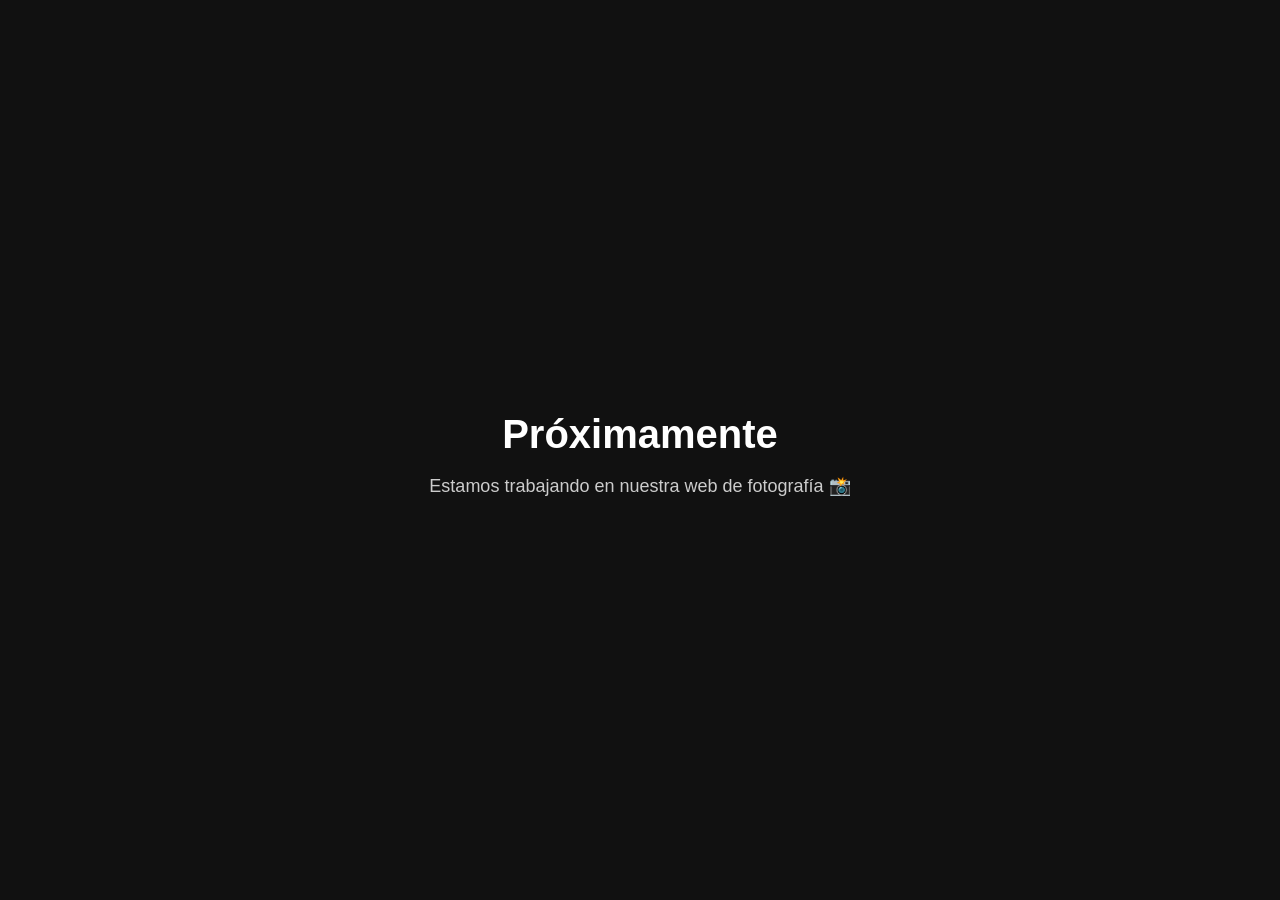
<file: index.html>
<!doctype html>
<html lang="es">
  <head>
    <meta charset="UTF-8" />
    <title>En construcción</title>
    <style>
      body {
        margin: 0;
        font-family: Arial, sans-serif;
        background: #111;
        color: white;
        display: flex;
        justify-content: center;
        align-items: center;
        height: 100vh;
        text-align: center;
      }
      h1 {
        font-size: 40px;
        margin-bottom: 10px;
      }
      p {
        font-size: 18px;
        color: #ccc;
      }
    </style>
  </head>
  <body>
    <div>
      <h1>Próximamente</h1>
      <p>Estamos trabajando en nuestra web de fotografía 📸</p>
    </div>
  </body>
</html>
</file>
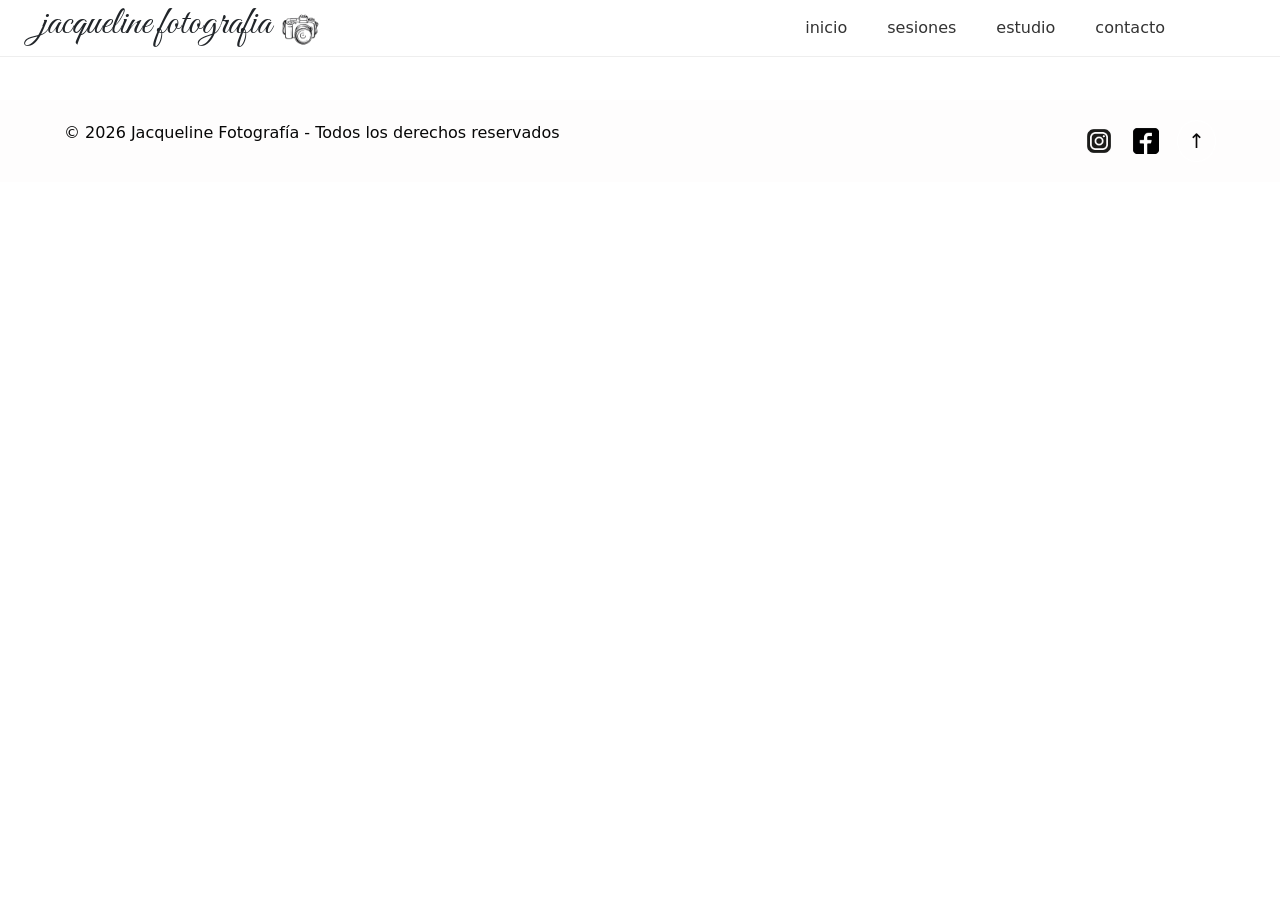
<file: aire_libre.html>
<!doctype html>
<html lang="en">
  <head>
    <meta charset="UTF-8" />
    <meta name="viewport" content="width=device-width, initial-scale=1.0" />
    <title>Document</title>
    <link rel="stylesheet" href="styles.css" />
    <link rel="preconnect" href="https://fonts.googleapis.com" />
    <link rel="preconnect" href="https://fonts.gstatic.com" crossorigin />
    <link
      href="https://fonts.googleapis.com/css2?family=Great+Vibes&display=swap"
      rel="stylesheet"
    />
    <link
      href="https://cdn.jsdelivr.net/npm/bootstrap@5.3.2/dist/css/bootstrap.min.css"
      rel="stylesheet"
    />
  </head>
  <body>
    <header>
      <div class="contenedor">
        <div class="logo">
          <h1>jacqueline fotografia</h1>
          <img src="imagen/imagen-icono1.png" alt="" />
        </div>
        <nav>
          <ul>
            <li><a href="web.html">inicio</a></li>
            <li><a href="sesiones.html" class="active">sesiones</a></li>

            <li><a href="estudio.html">estudio </a></li>
            <li><a href="index.html#contacto">contacto</a></li>
          </ul>
        </nav>
      </div>
    </header>

    <footer>
      <div class="footer-contenedor">
        <p>© 2026 Jacqueline Fotografía - Todos los derechos reservados</p>

        <div class="footer-redes">
          <a href="#"><img src="imagen/imagen-icono.png" alt="Instagram" /></a>
          <a href="#"><img src="imagen/imagen-icono2.png" alt="Facebook" /></a>
          <a href="#inicio" class="flecha">↑</a>
        </div>
      </div>
    </footer>
  </body>
</html>
</file>
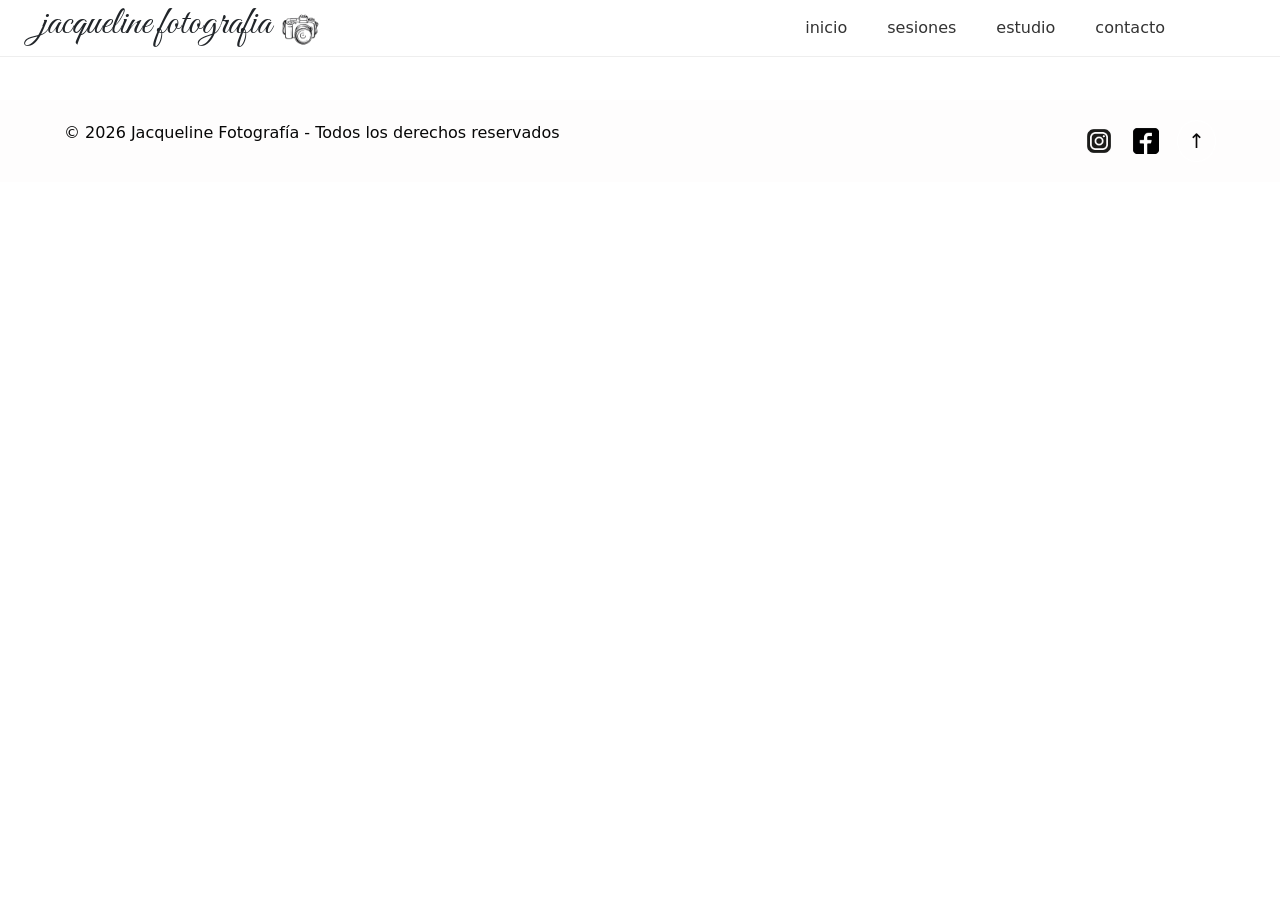
<file: embarazos.html>
<!doctype html>
<html lang="en">
  <head>
    <meta charset="UTF-8" />
    <meta name="viewport" content="width=device-width, initial-scale=1.0" />
    <title>Document</title>
    <link rel="stylesheet" href="styles.css" />
    <link rel="preconnect" href="https://fonts.googleapis.com" />
    <link rel="preconnect" href="https://fonts.gstatic.com" crossorigin />
    <link
      href="https://fonts.googleapis.com/css2?family=Great+Vibes&display=swap"
      rel="stylesheet"
    />
    <link
      href="https://cdn.jsdelivr.net/npm/bootstrap@5.3.2/dist/css/bootstrap.min.css"
      rel="stylesheet"
    />
  </head>
  <body>
    <header>
      <div class="contenedor">
        <div class="logo">
          <h1>jacqueline fotografia</h1>
          <img src="imagen/imagen-icono1.png" alt="" />
        </div>
        <nav>
          <ul>
            <li><a href="index.html">inicio</a></li>
            <li><a href="sesiones.html" class="active">sesiones</a></li>

            <li><a href="estudio.html">estudio </a></li>
            <li><a href="index.html#contacto">contacto</a></li>
          </ul>
        </nav>
      </div>
    </header>

    <footer>
      <div class="footer-contenedor">
        <p>© 2026 Jacqueline Fotografía - Todos los derechos reservados</p>

        <div class="footer-redes">
          <a href="#"><img src="imagen/imagen-icono.png" alt="Instagram" /></a>
          <a href="#"><img src="imagen/imagen-icono2.png" alt="Facebook" /></a>
          <a href="#inicio" class="flecha">↑</a>
        </div>
      </div>
    </footer>
  </body>
</html>
</file>
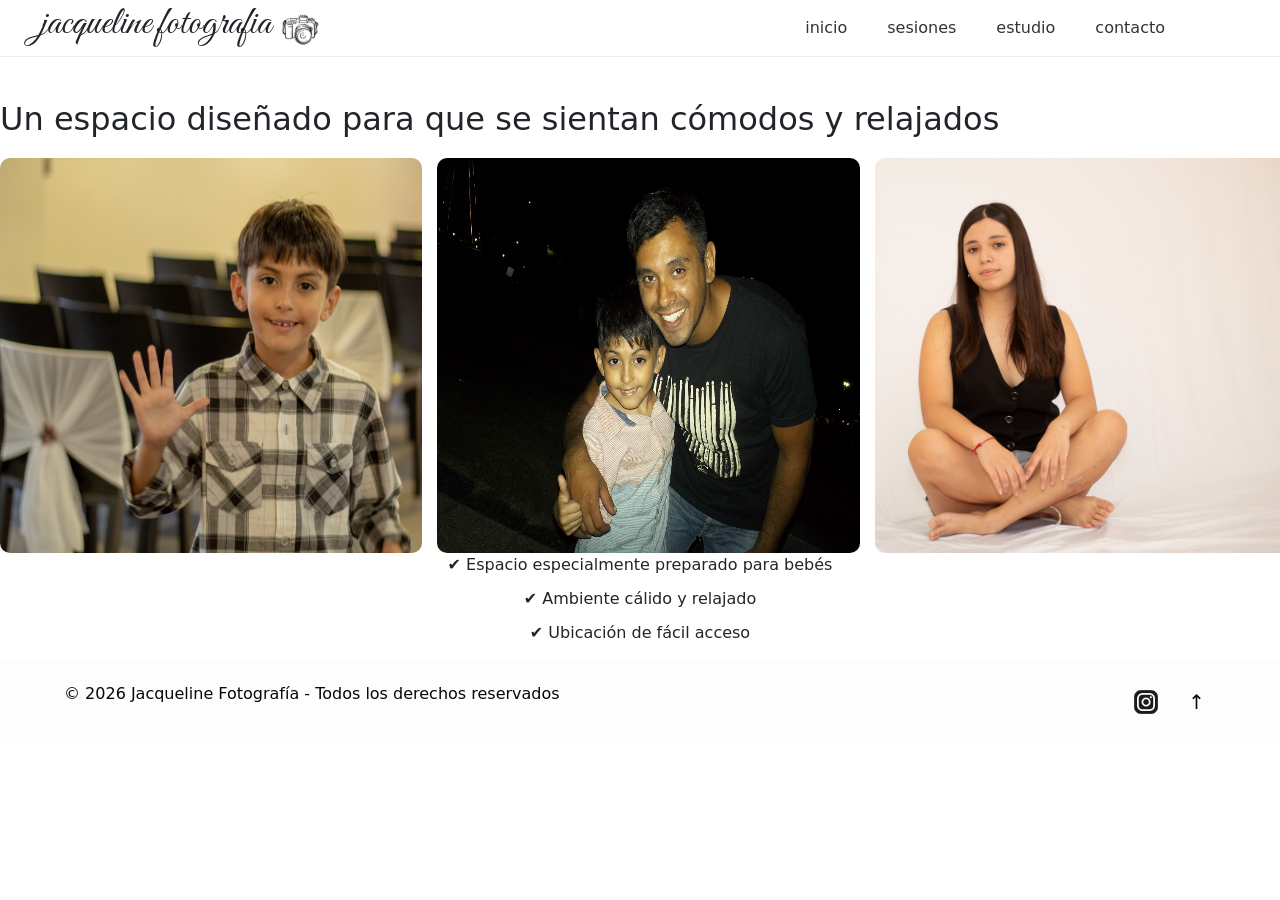
<file: estudio.html>
<!doctype html>
<html lang="en">
  <head>
    <meta charset="UTF-8" />
    <meta name="viewport" content="width=device-width, initial-scale=1.0" />
    <title>Document</title>

    <link rel="stylesheet" href="styles.css" />

    <link rel="preconnect" href="https://fonts.googleapis.com" />
    <link rel="preconnect" href="https://fonts.gstatic.com" crossorigin />
    <link
      href="https://fonts.googleapis.com/css2?family=Great+Vibes&display=swap"
      rel="stylesheet"
    />
    <link
      href="https://cdn.jsdelivr.net/npm/bootstrap@5.3.2/dist/css/bootstrap.min.css"
      rel="stylesheet"
    />
  </head>
  <body>
    <header>
      <div class="contenedor">
        <div class="logo">
          <h1>jacqueline fotografia</h1>
          <img src="imagen/imagen-icono1.png" alt="" />
        </div>
        <nav>
          <ul>
            <li><a href="index.html">inicio</a></li>
            <li><a href="sesiones.html">sesiones</a></li>

            <li><a href="estudio.html" class="active">estudio </a></li>
            <li><a href="index.html#contacto">contacto</a></li>
          </ul>
        </nav>
      </div>
    </header>
    <section class="estudio">
      <h2>Un espacio diseñado para que se sientan cómodos y relajados</h2>

      <div class="galeria-estudio">
        <img src="imagen/foto1.jpg" alt="" />
        <img src="imagen/foto2.JPG" alt="" />
        <img src="imagen/foto3.jpg" alt="" />
      </div>

      <ul class="beneficios">
        <li>✔ Espacio especialmente preparado para bebés</li>

        <li>✔ Ambiente cálido y relajado</li>
        <li>✔ Ubicación de fácil acceso</li>
      </ul>
    </section>

    <footer>
      <div class="footer-contenedor">
        <p>© 2026 Jacqueline Fotografía - Todos los derechos reservados</p>

        <div class="footer-redes">
          <a
            href="https://www.instagram.com/jacquelinefotografia__?igsh=MXBoZTdqbDhjc3djcw=="
            ><img src="imagen/imagen-icono.png" alt="Instagram"
          /></a>
          <a href="#inicio" class="flecha">↑</a>
        </div>
      </div>
    </footer>
  </body>
</html>
</file>
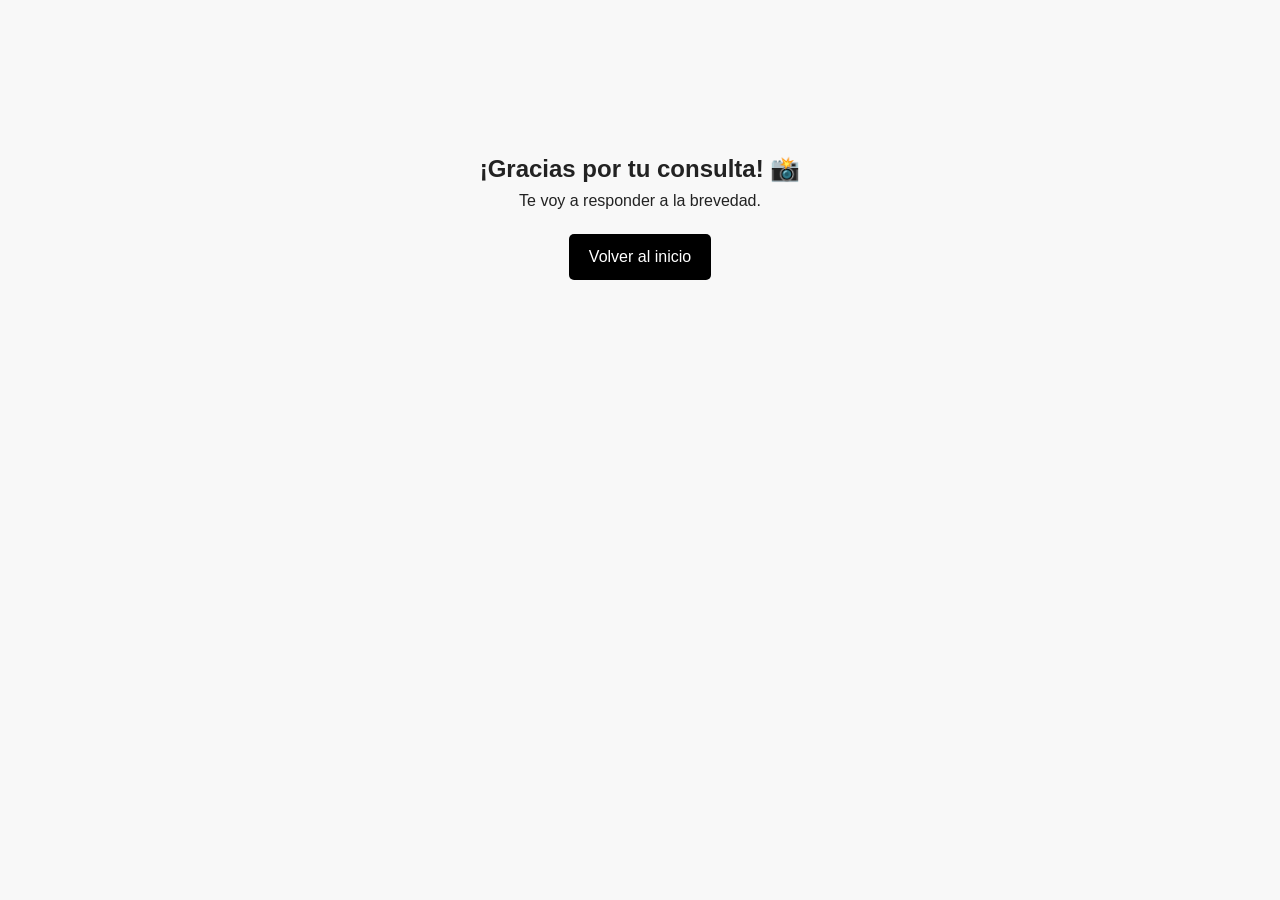
<file: gracias.html>
<!doctype html>
<html lang="es">
  <head>
    <meta charset="UTF-8" />
    <meta name="viewport" content="width=device-width, initial-scale=1.0" />
    <title>Gracias | Jacqueline Fotografía</title>
    <link rel="stylesheet" href="styles.css" />
  </head>

  <body>
    <section style="text-align: center; padding: 50px">
      <h2>¡Gracias por tu consulta! 📸</h2>
      <p>Te voy a responder a la brevedad.</p>

      <a
        href="index.html"
        style="
          display: inline-block;
          margin-top: 20px;
          padding: 10px 20px;
          background: black;
          color: white;
          text-decoration: none;
          border-radius: 5px;
        "
      >
        Volver al inicio
      </a>
    </section>
  </body>
</html>
</file>
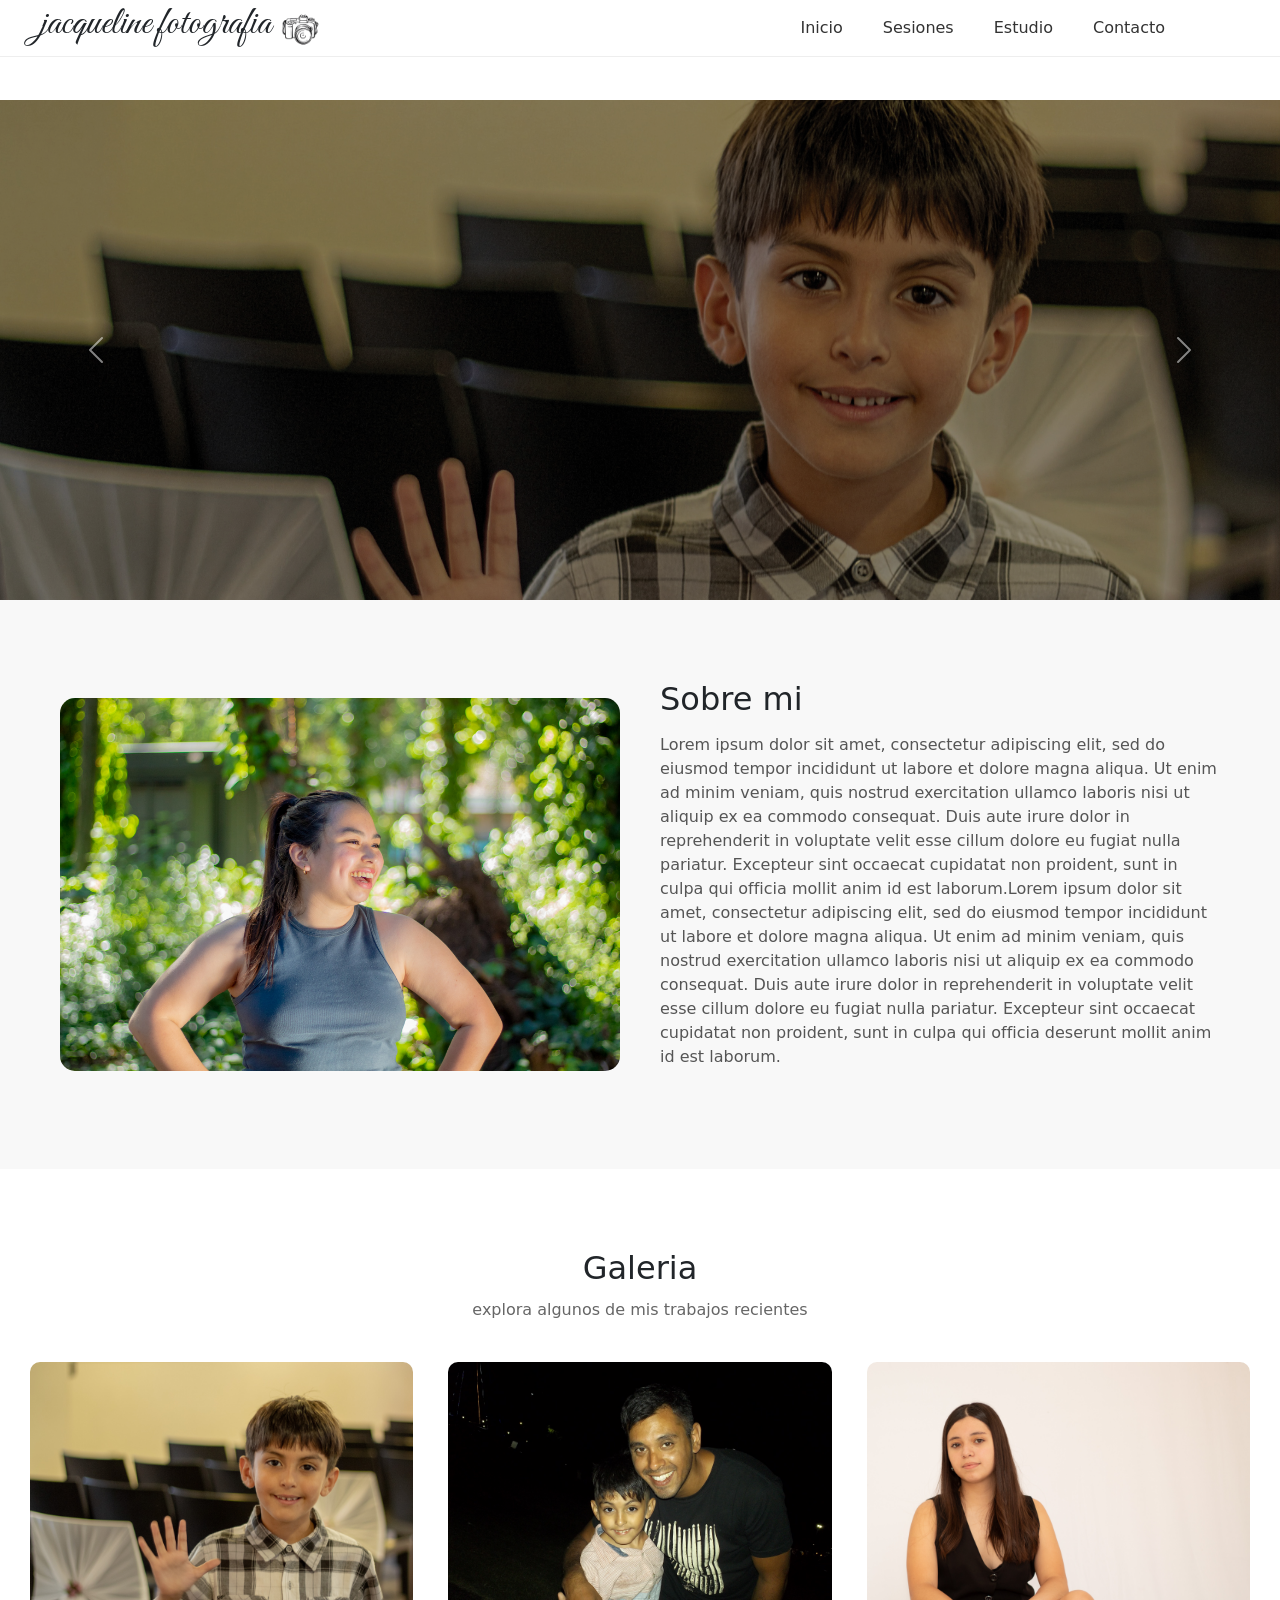
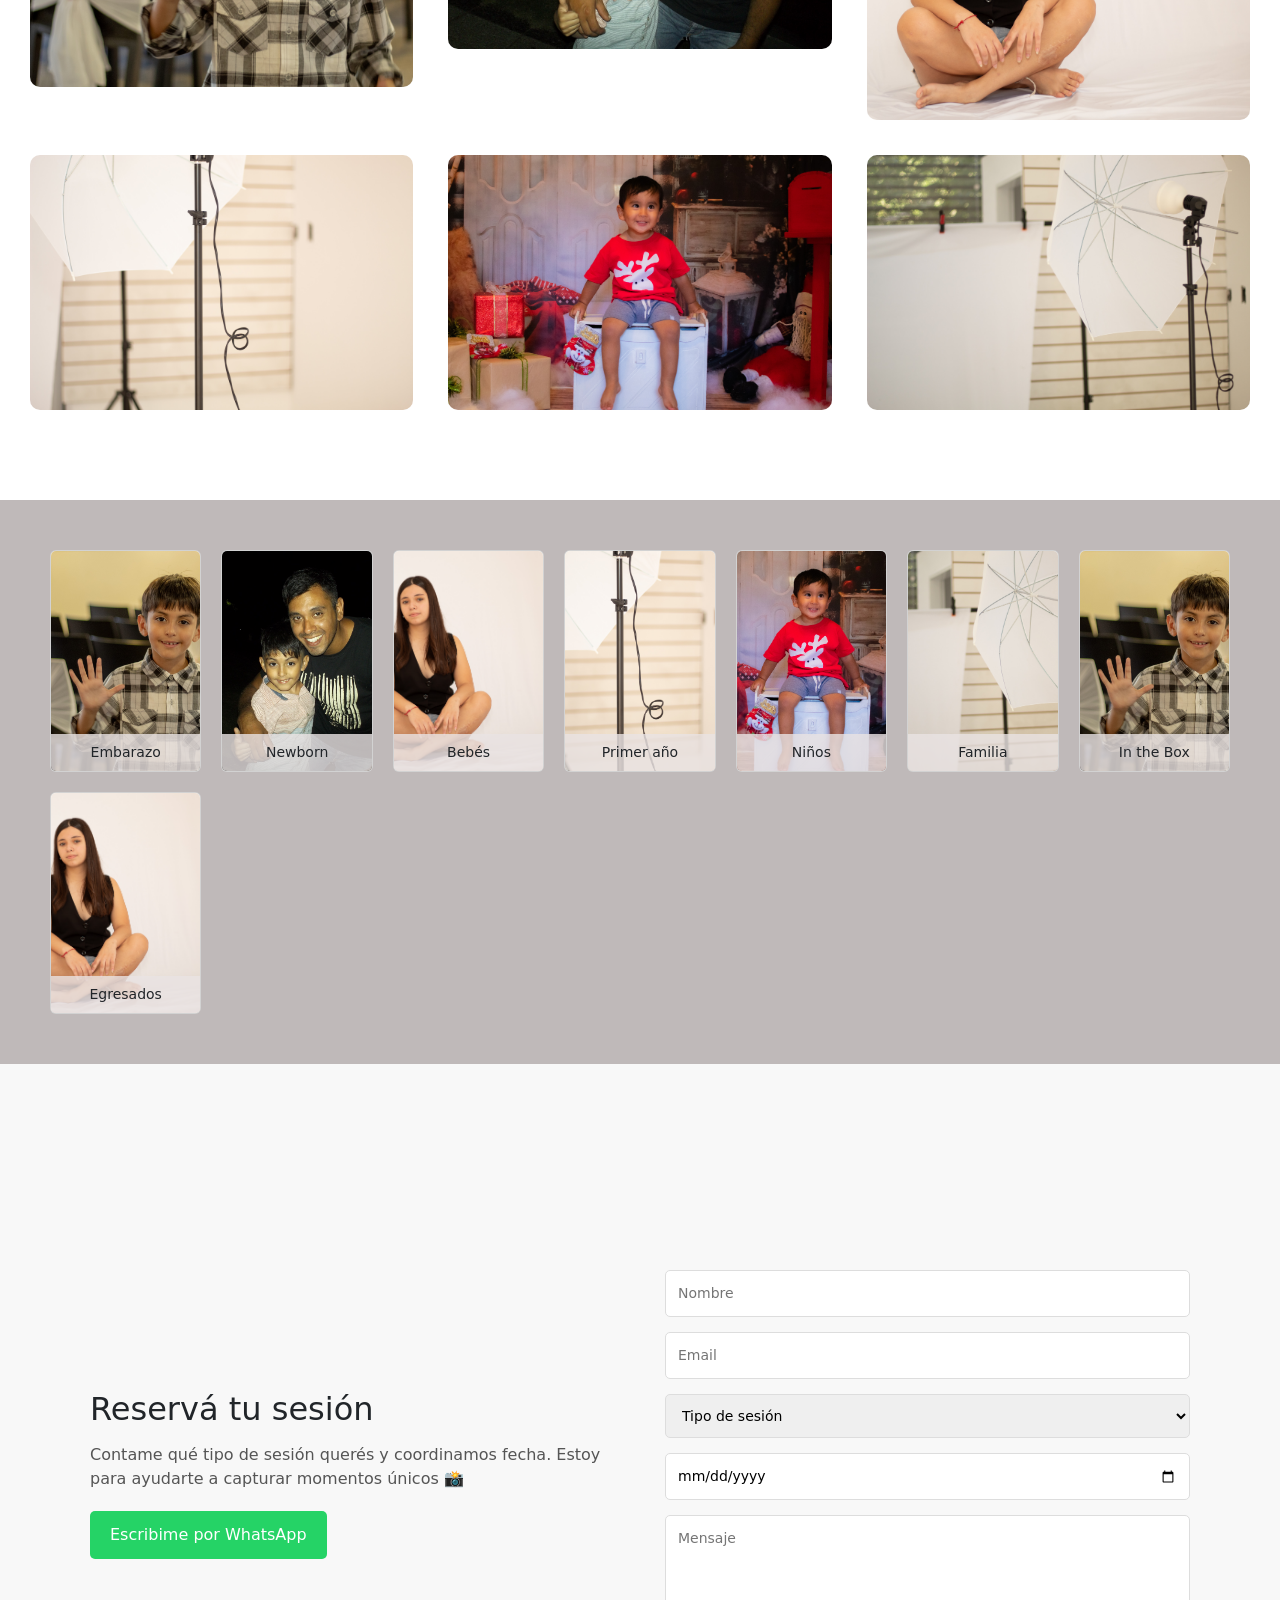
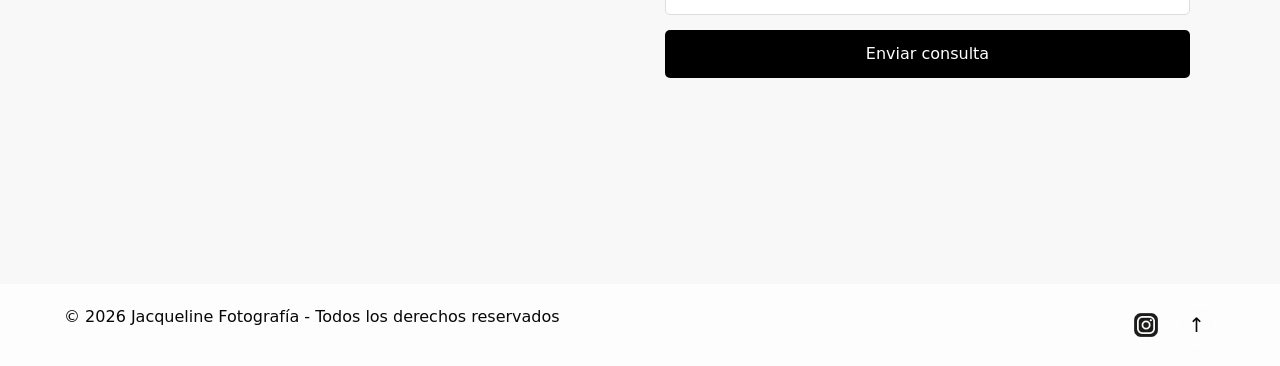
<file: web.html>
<!doctype html>
<html lang="es">
  <head>
    <meta charset="UTF-8" />
    <meta name="viewport" content="width=device-width, initial-scale=1.0" />
    <title>jacqueline fotografia</title>
    <link rel="stylesheet" href="styles.css" />
    <link
      href="https://cdn.jsdelivr.net/npm/bootstrap@5.3.2/dist/css/bootstrap.min.css"
      rel="stylesheet"
    />

    <link rel="preconnect" href="https://fonts.googleapis.com" />
    <link rel="preconnect" href="https://fonts.gstatic.com" crossorigin />
    <link
      href="https://fonts.googleapis.com/css2?family=Great+Vibes&display=swap"
      rel="stylesheet"
    />
  </head>
  <body>
    <header>
      <div class="contenedor">
        <div class="logo">
          <h1>jacqueline fotografia</h1>
          <img src="imagen/imagen-icono1.png" alt="" />
        </div>
        <nav>
          <ul>
            <li><a href="web.html">Inicio</a></li>

            <!-- Sesiones con submenú -->
            <li class="submenu">
              <a href="#sesiones">Sesiones</a>
              <ul class="dropdown">
                <li><a href="embarazos.html">Embarazo</a></li>
                <li><a href="newborn.html">Newborn</a></li>
                <li><a href="primer_año.html">Primer año</a></li>
                <li><a href="niños.html">Niños</a></li>
                <li><a href="familia.html">Familia</a></li>
                <li><a href="aire_libre.html">Aire libre</a></li>
                <li><a href="eventos.html">Eventos</a></li>
                <li><a href="foto_producto.html">Foto producto</a></li>
              </ul>
            </li>

            <li><a href="estudio.html">Estudio</a></li>
            <li><a href="#contacto">Contacto</a></li>
          </ul>
        </nav>
      </div>
    </header>

    <section id="inicio">
      <div id="carouselExample" class="carousel slide" data-bs-ride="carousel">
        <div class="carousel-inner">
          <div class="carousel-item active">
            <img
              src="imagen/carrousel1.jpg"
              class="d-block w-100 img-centro"
              alt=""
            />
          </div>

          <div class="carousel-item">
            <img
              src="imagen/carrousel3.jpg"
              class="d-block w-100 img-centro"
              alt=""
            />
          </div>

          <div class="carousel-item">
            <img
              src="imagen/carrousel2.jpg"
              class="d-block w-100 img-centro"
              alt=""
            />
          </div>
        </div>

        <!-- Botón anterior -->
        <button
          class="carousel-control-prev"
          type="button"
          data-bs-target="#carouselExample"
          data-bs-slide="prev"
        >
          <span class="carousel-control-prev-icon"></span>
        </button>

        <!-- Botón siguiente -->
        <button
          class="carousel-control-next"
          type="button"
          data-bs-target="#carouselExample"
          data-bs-slide="next"
        >
          <span class="carousel-control-next-icon"></span>
        </button>
      </div>
    </section>
    <section id="sobre-mi">
      <div class="contenedor">
        <div class="texto">
          <h2>Sobre mi</h2>
          <p>
            Lorem ipsum dolor sit amet, consectetur adipiscing elit, sed do
            eiusmod tempor incididunt ut labore et dolore magna aliqua. Ut enim
            ad minim veniam, quis nostrud exercitation ullamco laboris nisi ut
            aliquip ex ea commodo consequat. Duis aute irure dolor in
            reprehenderit in voluptate velit esse cillum dolore eu fugiat nulla
            pariatur. Excepteur sint occaecat cupidatat non proident, sunt in
            culpa qui officia mollit anim id est laborum.Lorem ipsum dolor sit
            amet, consectetur adipiscing elit, sed do eiusmod tempor incididunt
            ut labore et dolore magna aliqua. Ut enim ad minim veniam, quis
            nostrud exercitation ullamco laboris nisi ut aliquip ex ea commodo
            consequat. Duis aute irure dolor in reprehenderit in voluptate velit
            esse cillum dolore eu fugiat nulla pariatur. Excepteur sint occaecat
            cupidatat non proident, sunt in culpa qui officia deserunt mollit
            anim id est laborum.
          </p>
        </div>
        <div class="imagen">
          <img src="imagen/SOBRE-MI.jpg" alt="fotos trabajando" />
        </div>
      </div>
    </section>
    <section id="portfolio">
      <h2>Galeria</h2>
      <p>explora algunos de mis trabajos recientes</p>

      <div class="galeria">
        <div class="foto">
          <img src="imagen/foto1.jpg" alt="" />
        </div>
        <div class="foto">
          <img src="imagen/foto2.JPG" alt="" />
        </div>
        <div class="foto">
          <img src="imagen/foto3.jpg" alt="" />
        </div>
        <div class="foto">
          <img src="imagen/foto4.jpg" alt="" />
        </div>
        <div class="foto">
          <img src="imagen/foto5.jpg" alt="" />
        </div>
        <div class="foto">
          <img src="imagen/foto6.jpg" alt="" />
        </div>
      </div>
    </section>

    <section id="sesiones" class="sesiones">
      <div class="card">
        <img src="imagen/foto1.jpg" alt="Embarazo" />
        <p>Embarazo</p>
      </div>

      <div class="card">
        <img src="imagen/foto2.JPG" alt="Newborn" />
        <p>Newborn</p>
      </div>

      <div class="card">
        <img src="imagen/foto3.jpg" alt="Bebés" />
        <p>Bebés</p>
      </div>

      <div class="card">
        <img src="imagen/foto4.jpg" alt="Primer año" />
        <p>Primer año</p>
      </div>

      <div class="card">
        <img src="imagen/foto5.jpg" alt="Niños" />
        <p>Niños</p>
      </div>

      <div class="card">
        <img src="imagen/foto6.jpg" alt="Familia" />
        <p>Familia</p>
      </div>

      <div class="card">
        <img src="imagen/foto1.jpg" alt="In the Box" />
        <p>In the Box</p>
      </div>

      <div class="card">
        <img src="imagen/foto3.jpg" alt="Egresados" />
        <p>Egresados</p>
      </div>
    </section>

    <section id="contacto">
      <div class="contenedor-contacto">
        <div class="info">
          <h2>Reservá tu sesión</h2>
          <p>
            Contame qué tipo de sesión querés y coordinamos fecha. Estoy para
            ayudarte a capturar momentos únicos 📸
          </p>

          <a
            href="https://wa.me/5491164175898"
            target="_blank"
            class="btn-whatsapp"
          >
            Escribime por WhatsApp
          </a>
        </div>

        <form class="formulario" action="enviar.php" method="post">
          <input type="text" name="nombre" placeholder="Nombre" required />
          <input type="email" name="email" placeholder="Email" required />

          <select name="tipo_sesion" required>
            <option value="" disabled selected>Tipo de sesión</option>
            <option value="retrato">Embarazo</option>
            <option value="pareja">Newborn</option>
            <option value="evento">Primer año</option>
            <option value="evento">Niños</option>
            <option value="evento">Familia</option>
            <option value="evento">Aire libre</option>
            <option value="evento">Eventos</option>
            <option value="evento">Foto producto</option>
          </select>

          <input type="date" name="fecha" required />

          <textarea name="mensaje" placeholder="Mensaje"></textarea>

          <button type="submit">Enviar consulta</button>
        </form>
      </div>
    </section>
    <footer>
      <div class="footer-contenedor">
        <p>© 2026 Jacqueline Fotografía - Todos los derechos reservados</p>

        <div class="footer-redes">
          <a
            href="https://www.instagram.com/jacquelinefotografia__?igsh=MXBoZTdqbDhjc3djcw=="
            ><img src="imagen/imagen-icono.png" alt="Instagram"
          /></a>
          <a href="#inicio" class="flecha">↑</a>
        </div>
      </div>
    </footer>

    <script src="https://cdn.jsdelivr.net/npm/bootstrap@5.3.2/dist/js/bootstrap.bundle.min.js"></script>
  </body>
</html>
</file>
<file: styles.css>
* {
  margin: 0;
  padding: 0;
  box-sizing: border-box;
}

body {
  font-family: "poppins", sans-serif;
  background: #f8f8f8;
  color: #222;
  line-height: 1.6;
  padding-top: 100px;
}

h1 {
  font-family: "Great Vibes", cursive;
  font-weight: 400;
  font-style: normal;
  font-size: 48px;
}

.logo {
  display: flex;
  align-items: center;
  gap: 10px;
}

/* Imagen */
.logo img {
  height: 40px;
}

.contenedor {
  width: 100%;
  max-width: 1200px;
  margin: 0 auto;
  padding: 0 20px;
}

header {
  background: white;
  padding: 20px 0;
  border-bottom: 1px solid #eee;
  padding: 0 20px;

  position: fixed;
  top: 0;
  left: 0;
  width: 100%;
  background: white; /* importante */
  z-index: 1000;
}

header .contenedor {
  display: flex;
  align-items: center;
  justify-content: space-between;
  width: 100%;
  margin: 0;
}

nav ul {
  list-style: none;
  display: flex;
  gap: 10px;
  padding: 0 20px;
  margin: 0;
  justify-content: flex-end;
  background-color: transparent;
  border-radius: 10px;
  position: relative;
}

nav ul li {
  position: relative; /* necesario para el dropdown */
}

nav ul li a {
  text-decoration: none;
  color: #333;
  font-weight: 200;
  padding: 10px 15px;
  display: block;
  border-radius: 5px;
  transition: all 0.3s;
}

nav ul li a:hover {
  background-color: #eae4e4;
  color: #000;
}

/* Dropdown (submenú) */
nav ul li .dropdown {
  display: none; /* oculto por defecto */
  position: absolute;
  top: 100%; /* justo debajo del link padre */
  left: 0;
  background-color: #f5f5f5;
  border-radius: 10px;
  padding: 10px 0;
  min-width: 180px;
  box-shadow: 0 4px 8px rgba(0, 0, 0, 0.1);
  z-index: 10;
  flex-direction: column;
}

nav ul li .dropdown li {
  padding: 0;
}

nav ul li .dropdown li a {
  padding: 8px 20px;
}

/* Mostrar dropdown al pasar el mouse */
nav ul li.submenu:hover .dropdown {
  display: flex;
}

/* Responsive: menú vertical */
@media (max-width: 768px) {
  nav ul {
    flex-direction: column;
    gap: 15px;
    justify-content: center;
  }

  nav ul li .dropdown {
    position: static;
    display: none;
    flex-direction: column;
  }

  nav ul li.submenu:hover .dropdown {
    display: flex;
  }
}

.carousel-item img {
  filter: brightness(60%);
}

#inicio img {
  height: 500px;
  object-fit: cover;
}

.img-arriba {
  object-position: top;
  object-position: 50% 30%;
}

#sobre-mi {
  padding: 80px 0;
  background: #f8f8f8;
}

#sobre-mi .contenedor {
  display: flex;
  flex-direction: row-reverse;
  align-items: center;
  gap: 40px;
}

#sobre-mi .texto {
  flex: 1;
}

#sobre-mi .texto h2 {
  margin-bottom: 15px;
}
#sobre-mi .texto p {
  color: #555;
  margin-bottom: 20px;
}
#sobre-mi .texto button {
  background: #222;
  color: white;
  border: none;
  padding: 10px 18px;
  border-radius: 8px;
  cursor: pointer;
}

#sobre-mi .imagen {
  flex: 1;
}

#sobre-mi img {
  width: 100%;
  border-radius: 15px;
}

#portfolio {
  padding: 80px 20px;
  text-align: center;
  background: #ffffff;
}

#portfolio h2 {
  margin-bottom: 10px;
}

#portfolio p {
  color: #666;
  margin-bottom: 30px;
}
.galeria {
  display: grid;
  grid-template-columns: repeat(3, 1fr);
  gap: 15px;
}

.foto img {
  width: 100%;
  border-radius: 10px;
}
.foto img {
  transition: 0.3s;
}

.foto img:hover {
  transform: scale(1.05);
}

.sesiones {
  display: grid;
  grid-template-columns: repeat(auto-fit, minmax(150px, 1fr));
  gap: 20px;
  padding: 50px;
  background-color: #bfb9b9;
}

.card {
  border-radius: 15px; /* bordes suaves */
  overflow: hidden;
  position: relative;
  cursor: pointer;
}

.card img {
  width: 100%;
  height: 220px; /* altura uniforme */
  object-fit: cover;
  transition: transform 0.3s;
  display: block;
}

.card p {
  position: absolute;
  bottom: 0;
  width: 100%;
  text-align: center;
  margin: 0;
  padding: 8px 0;
  background-color: rgba(234, 228, 228, 0.8);
  font-size: 14px;
}

.card:hover img {
  transform: scale(1.05);
}

#sesiones {
  scroll-margin-top: 100px; /* ajustá según la altura de tu header */
}

@media (max-width: 1200px) {
  .sesiones {
    grid-template-columns: repeat(3, 1fr);
  }
}

@media (max-width: 768px) {
  .sesiones {
    grid-template-columns: repeat(2, 1fr);
  }
}

.card img {
  transition: transform 0.3s;
}

#contacto {
  min-height: calc(100vh - 80px);
  background: #f8f8f8;
  display: flex;
  align-items: center;
}

.contenedor-contacto {
  width: 90%;
  max-width: 1100px;
  margin: auto;
  display: flex;
  gap: 50px;
  align-items: center;
}

/* Texto */
.info {
  flex: 1;
}

.info h2 {
  font-size: 32px;
  margin-bottom: 15px;
}

.info p {
  color: #555;
  margin-bottom: 20px;
}

/* Botón WhatsApp */
.btn-whatsapp {
  display: inline-block;
  padding: 12px 20px;
  background: #25d366;
  color: white;
  text-decoration: none;
  border-radius: 5px;
}

/* Formulario */
.formulario {
  flex: 1;
  display: flex;
  flex-direction: column;
  gap: 15px;
}

.formulario input,
.formulario select,
.formulario textarea {
  padding: 12px;
  border: 1px solid #ddd;
  border-radius: 5px;
  font-size: 14px;
}

.formulario textarea {
  min-height: 100px;
  resize: none;
}

.formulario button {
  padding: 12px;
  border: none;
  background: black;
  color: white;
  cursor: pointer;
  border-radius: 5px;
}

footer {
  background: #fefdfd;
  color: rgb(7, 7, 7);
  padding: 20px 0;
}

.footer-contenedor {
  width: 90%;
  max-width: 1200px;
  margin: auto;

  display: flex;
  justify-content: space-between;
  align-items: center;
}

.footer-redes {
  display: flex;
  align-items: center;
  gap: 15px;
}

/* iconos */
.footer-redes img {
  width: 32px;
  transition: transform 0.3s;
}

.footer-redes img:hover {
  transform: scale(1.2);
}

/* flecha */
.flecha {
  text-decoration: none;
  color: rgb(10, 9, 9);
  font-size: 20px;
  border: 1px solid white;
  padding: 5px 10px;
  border-radius: 50%;
}

.galeria-estudio {
  display: flex;
  gap: 15px;
  margin-top: 20px;
}

.galeria-estudio img {
  width: 100%;
  max-width: 33%;
  border-radius: 10px;
}

.beneficios {
  list-style: none; /* saca los puntitos */
  padding: 0;
  text-align: center; /* centra el texto */
}

.beneficios li {
  margin-bottom: 10px;
}

/* stylo de selecion.html */

.foto {
  background: white;
  padding: 10px;
  border-radius: 10px;
}
.foto {
  transition:
    transform 0.3s ease,
    box-shadow 0.3 ease;
}

.foto:hover {
  transform: scale(1.05);
  box-shadow: 0 10px 25px rgba(0, 0, 0, 0.2);
}
</file>
